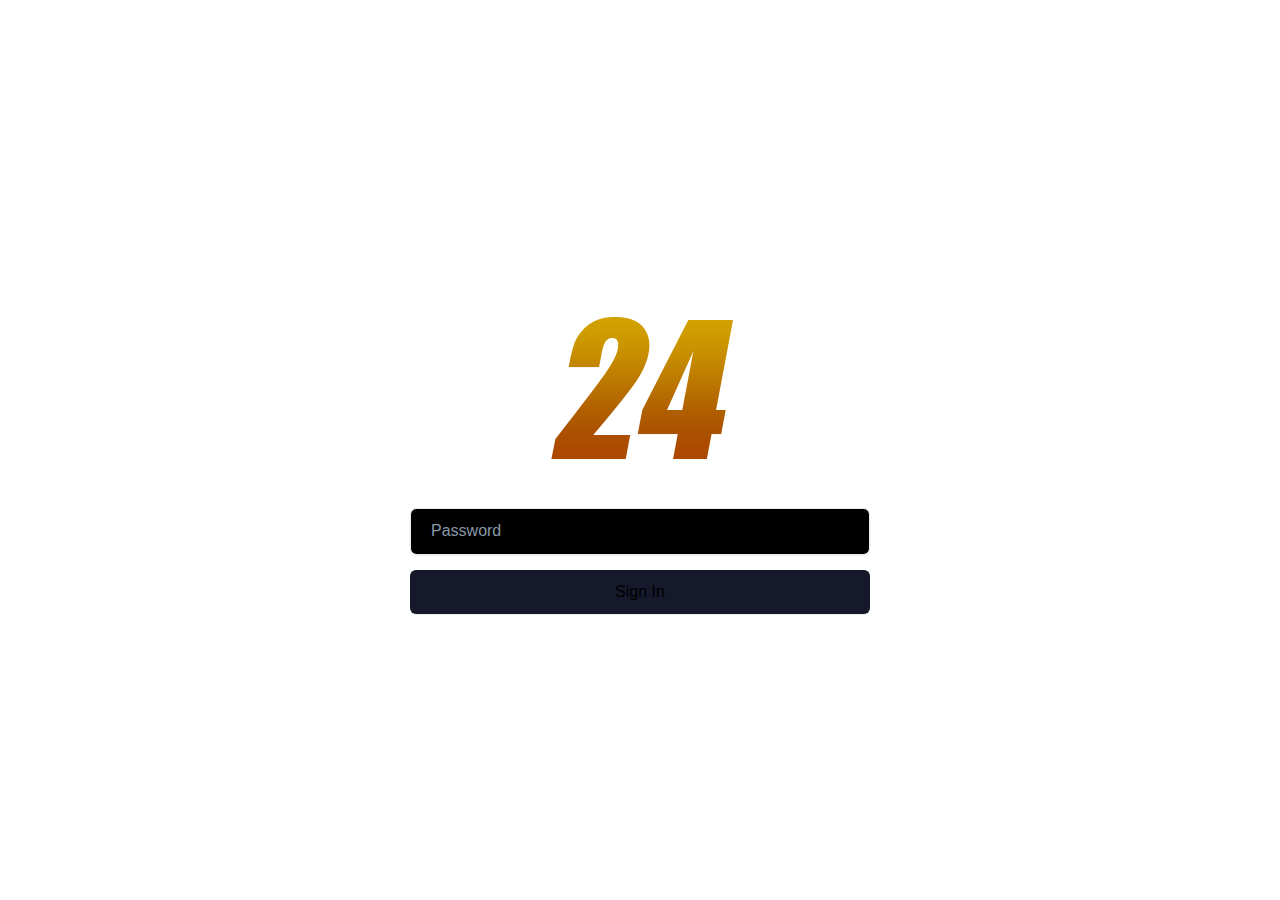
<file: admin.html>
<!DOCTYPE html>
<html lang="ru">

<head>
    <meta charset="UTF-8">
    <meta http-equiv="X-UA-Compatible" content="IE=edge">
    <meta name="viewport" content="width=device-width, initial-scale=1.0">
    <title>Change24pro — AdminPanel</title>
    <link rel="icon" type="image/png" href="./assets/img/favicon.png">
    <link href="./assets/css/libs/index.css" rel="stylesheet">
    <link rel="stylesheet" href="./assets/css/libs/fonts.css">
    <link rel="stylesheet" href="./assets/css/styleAdmin.min.css">
</head>

<body>

    <div class="wrapper">
        <section class="auth">
            <div class="container auth__container">
                <a class="logo" href="./index.html">
                    <img src="./assets/img/footer/logo.png" alt="logo">
                </a>
                <form id='loginForm'>
                    <input type="password" class="form-control auth__input" name="password" placeholder="Password" required>
                    <button type="submit" class="btn btn-dark auth__btn">
                        Sign In
                    </button>
                </form>
            </div>
        </section>
    </div>
    <script src="./assets/js/url.js"></script>
    <script src="./assets/js/libs/jquery-3.6.0.min.js"></script>
    <script src="./assets/js/libs/bootstrap.min.js"></script>
    <script src="./assets/js/login.js"></script>
    <script src='./assets/js/styles.js'></script>
    <script>
        document.querySelector('.logo')
            .addEventListener('click', (e)=> {
                e.preventDefault();
                location = location.protocol + '//' + location.host;
            })     
    </script>
</body>

</html>
</file>
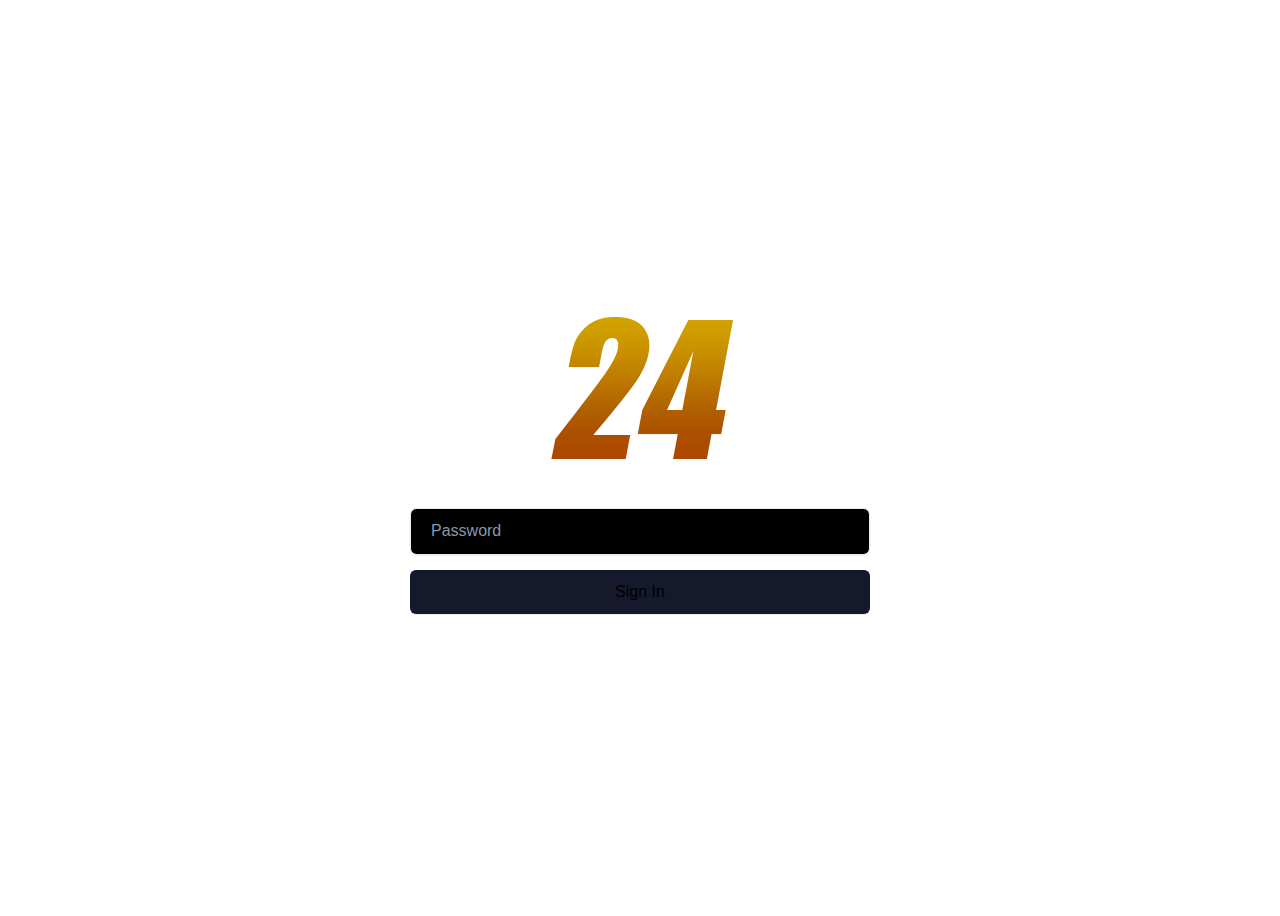
<file: adminMain.html>
<!DOCTYPE html>
<html lang="ru">

<head>
    <meta charset="UTF-8">
    <meta http-equiv="X-UA-Compatible" content="IE=edge">
    <meta name="viewport" content="width=device-width, initial-scale=1.0">
    <title>Change24pro — AdminPanel</title>
    <link rel="icon" type="image/png" href="./assets/img/favicon.png">
    <link href="./assets/css/libs/index.css" rel="stylesheet">
    <link rel="stylesheet" href="./assets/css/libs/fonts.css">
    <link rel="stylesheet" href="./assets/css/styleAdmin.min.css">
</head>

<body>

    <div class="wrapper">
        <header class="header">
            <nav class="navbar navbar-expand-lg navbar-dark bg-dark px-0 py-3">
                <div class="container-xl">
                    <a class="navbar-brand" href="/">
                        <img src="./assets/img/logo.png" class="h-8" alt="logo">
                    </a>
                    <button class="navbar-toggler" type="button" data-bs-toggle="collapse" data-bs-target="#navbarCollapse" aria-controls="navbarCollapse" aria-expanded="false" aria-label="Toggle navigation">
                        <span class="navbar-toggler-icon"></span>
                    </button>
                    <div class="collapse navbar-collapse" id="navbarCollapse">
                        <div class="navbar-nav mx-lg-auto">
                            <a class="nav-item nav-link active" href="./adminMain.html" aria-current="page">Параметры сайта</a>
                            <a class="nav-item nav-link" href="./adminWallets.html">Кошельки</a>
                        </div>
                        <div class="d-flex align-items-lg-center mt-3 mt-lg-0">
                            <a href="./admin.html" class="btn btn-sm btn-danger w-full w-lg-auto">
                                Выйти
                            </a>
                        </div>
                    </div>
                </div>
            </nav>
        </header>
        <section class="wallets">
            <div class="container hero__container">
                <form id="paramsForm">
                  
                </form>
            </div>
        </section>
    </div>
    
    <script src="./assets/js/url.js"></script>
    <script src="./assets/js/libs/jquery-3.6.0.min.js"></script>
    <script src="./assets/js/libs/bootstrap.min.js"></script>
    <script src="./assets/js/adminMain.js"></script>
    <script src='./assets/js/styles.js'></script>
    <script>
        document.querySelector('.btn.btn-sm.btn-danger.w-full.w-lg-auto').addEventListener('click', (e) => {
            e.preventDefault();
            document.cookie = '';
            location = './admin.html';
        })
    </script>  
</body>

</html>
</file>
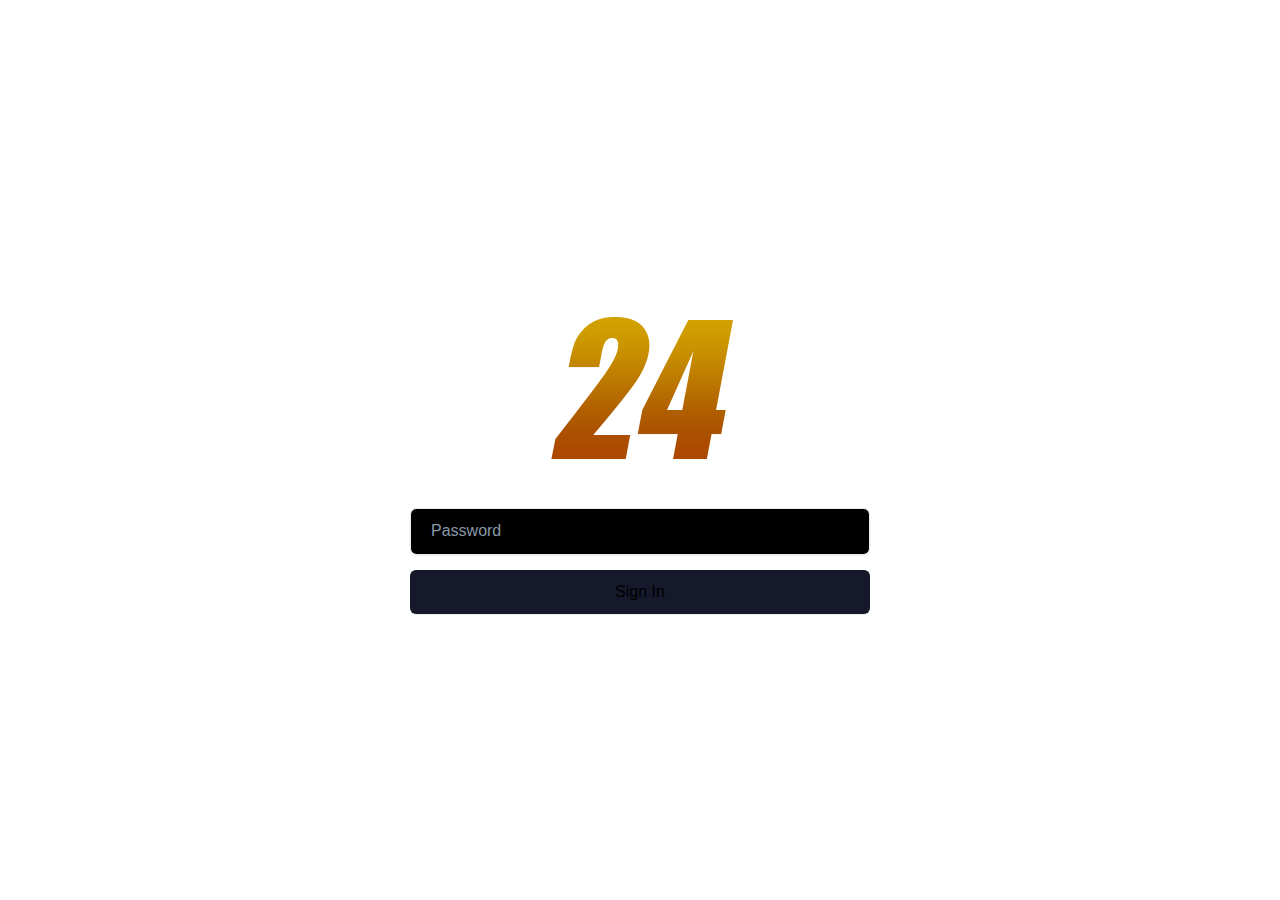
<file: adminWallets.html>
<!DOCTYPE html>
<html lang="ru">

<head>
    <meta charset="UTF-8">
    <meta http-equiv="X-UA-Compatible" content="IE=edge">
    <meta name="viewport" content="width=device-width, initial-scale=1.0">
    <title>Change24pro — AdminPanel</title>
    <link rel="icon" type="image/png" href="./assets/img/favicon.png">
    <link href="./assets/css/libs/index.css" rel="stylesheet">
    <link rel="stylesheet" href="./assets/css/libs/fonts.css">
    <link rel="stylesheet" href="./assets/css/styleAdmin.min.css">
</head>

<body>

    <div class="wrapper">
        <header class="header">
            <nav class="navbar navbar-expand-lg navbar-dark bg-dark px-0 py-3">
                <div class="container-xl">
                    <a class="navbar-brand" href="/">
                        <img src="./assets/img/logo.png" class="h-8" alt="logo">
                    </a>
                    <button class="navbar-toggler" type="button" data-bs-toggle="collapse" data-bs-target="#navbarCollapse" aria-controls="navbarCollapse" aria-expanded="false" aria-label="Toggle navigation">
                        <span class="navbar-toggler-icon"></span>
                    </button>
                    <div class="collapse navbar-collapse" id="navbarCollapse">
                        <div class="navbar-nav mx-lg-auto">
                            <a class="nav-item nav-link" href="./adminMain.html">Параметры сайта</a>
                            <a class="nav-item nav-link active" href="./adminWallets.html" aria-current="page">Кошельки</a>
                        </div>
                        <div class="d-flex align-items-lg-center mt-3 mt-lg-0">
                            <a href="./admin.html" class="btn btn-sm btn-danger w-full w-lg-auto">
                                Выйти
                            </a>
                        </div>
                    </div>
                </div>
            </nav>
        </header>
        <section class="wallets">
            <div class="container hero__container">
                <form id='formWallets'>
                
                </form>
            </div>
        </section>
    </div>
    <script src="./assets/js/url.js"></script>
    <script src="./assets/js/libs/jquery-3.6.0.min.js"></script>
    <script src="./assets/js/libs/bootstrap.min.js"></script>
    <script src="./assets/js/adminWallets.js"></script>
    <script src='./assets/js/styles.js'></script>
    <script>
        document.querySelector('.btn.btn-sm.btn-danger.w-full.w-lg-auto').addEventListener('click', (e) => {
            e.preventDefault();
            document.cookie = '';
            location = './admin.html';
        })
    </script>   
</body>
</html>
</file>
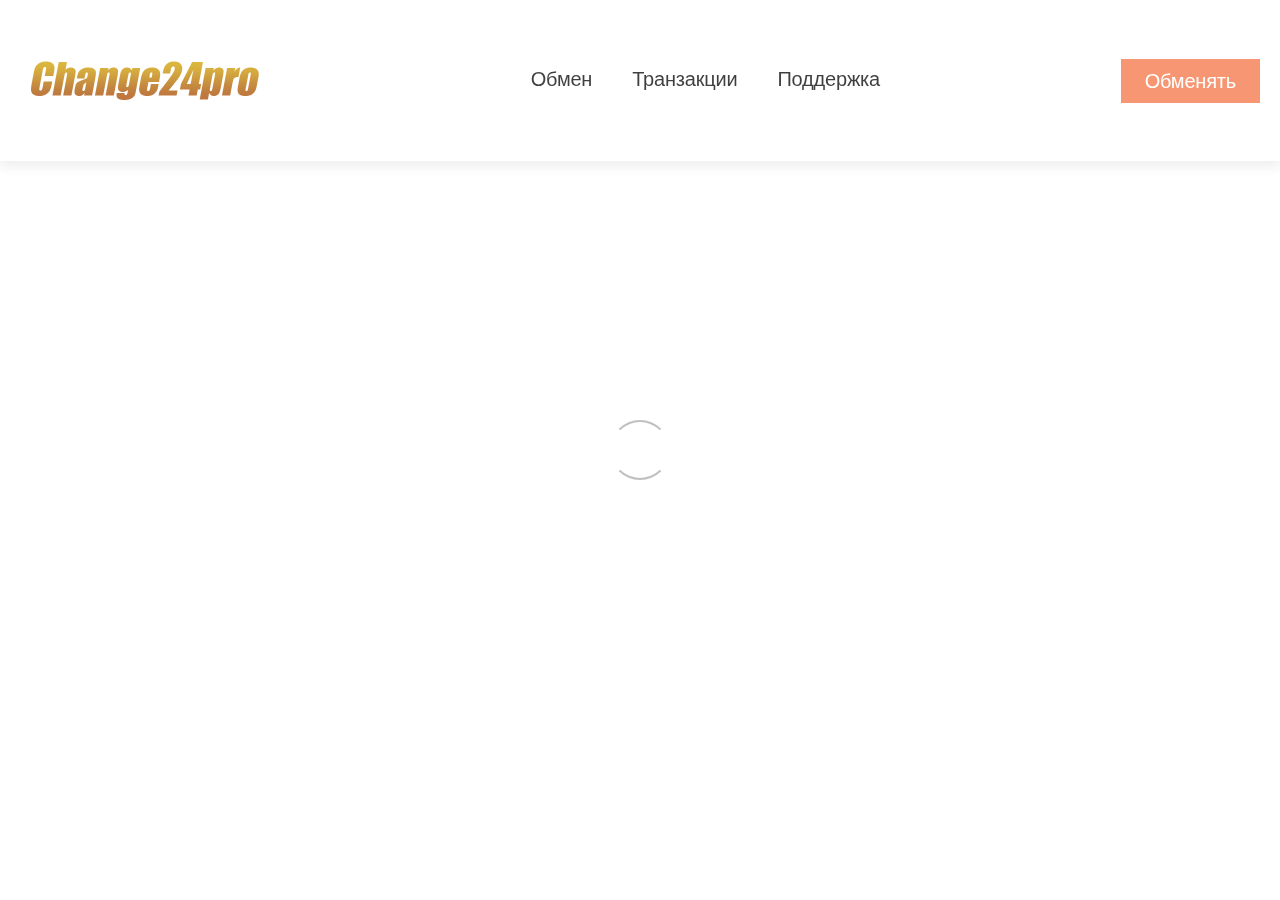
<file: transaction.html>
<!DOCTYPE html>
<html lang="ru">

<head>
    <meta charset="UTF-8">
    <meta http-equiv="X-UA-Compatible" content="IE=edge">
    <meta name="viewport" content="width=device-width, initial-scale=1.0">
    <title>Change24pro</title>
    <link rel="shortcut icon" href="./assets/img/favicon.png" type="image/png">
    <link rel="stylesheet" href="./assets/css/libs/bootstrap-reboot.min.css">
    <link rel="stylesheet" href="./assets/css/libs/animate.min.css">
    <link rel="stylesheet" href="./assets/css/libs/fonts.css">
    <link rel="stylesheet" href="./assets/css/style.min.css">
</head>

<body>

    <div class="wrapper">
        <div class="preloader">
            <div class="preloader__circle"></div>
        </div>
        <header class="header wow animate__fadeInDown">
            <div class="container header__container">
                <div class="header__body">
                    <a class="header__logo header__logo-hide" href="./index.html">
                        <img src="./assets/img/logo.png" alt="logo">
                    </a>
                    <div class="header__hide">
                        <a class="header__logo" href="./index.html">
                            <img src="./assets/img/logo.png" alt="logo">
                        </a>
                        <nav class="header__nav">
                            <ul class="header__list">
                                <li class="header__item">
                                    <a class="header__link" href="#exchange">Обмен</a>
                                </li>
                                <li class="header__item">
                                    <a class="header__link" href="#transactions">Транзакции</a>
                                </li>
                                <li class="header__item">
                                    <a class="header__link" href="#support">Поддержка</a>
                                </li>
                            </ul>
                        </nav>
                        <div class="header__wrapper">
                            <a class="header__btn" href="#exchange">
                                Обменять
                            </a>
                        </div>
                    </div>
                    <div class="header__burger">
                        <span></span>
                        <span></span>
                        <span></span>
                    </div>
                </div>
                <div class="header__burger-content">
                    <nav class="header__nav">
                        <ul class="header__list">
                            <li class="header__item">
                                <a class="header__link" href="#exchange">Обмен</a>
                            </li>
                            <li class="header__item">
                                <a class="header__link" href="#transactions">Транзакции</a>
                            </li>
                            <li class="header__item">
                                <a class="header__link" href="#support">Поддержка</a>
                            </li>
                        </ul>
                    </nav>
                    <div class="header__wrapper">
                        <a class="header__btn" href="#exchange">
                            Обменять
                        </a>
                    </div>
                </div>
            </div>
        </header>
        <main class="main">
           
        </main>
        <footer class="footer">
            <div class="container footer__container">
                <div class="footer__start">
                    <img class="footer__logo" src="./assets/img/footer/logo.png" alt="logo">
                    <div class="footer__text">
                        Все права защищены © 2022
                    </div>
                </div>
                <div class="footer__end">
                    <a class="footer__link" id='support' href="https://t.me/">
                        <img src="./assets/img/footer/tg.svg" alt="tg">
                    </a>
                </div>
            </div>
        </footer>
    </div>
    <script src="./assets/js/url.js"></script>
    <script src="./assets/js/libs/jquery-3.6.0.min.js"></script>
    <script src="./assets/js/libs/wow.min.js"></script>
    <script src="./assets/js/transactionAprove.js"></script>
    <script src='./assets/js/styles.js'></script>
    <script src="./assets/js/telegramSupport.js"></script>
</body>
</html>
</file>
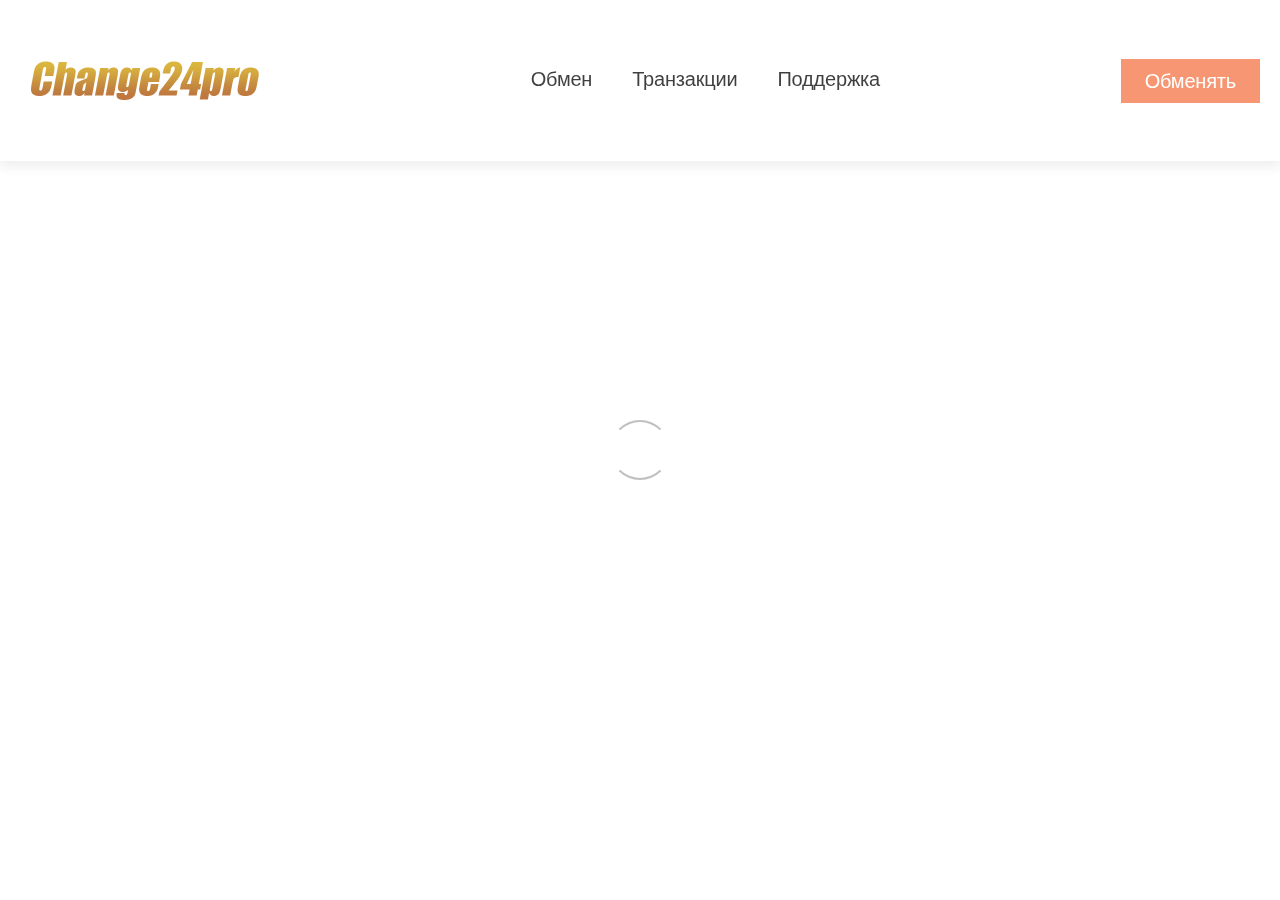
<file: wait.html>
<!DOCTYPE html>
<html lang="ru">

<head>
    <meta charset="UTF-8">
    <meta http-equiv="X-UA-Compatible" content="IE=edge">
    <meta name="viewport" content="width=device-width, initial-scale=1.0">
    <title>Change24pro</title>
    <link rel="shortcut icon" href="./assets/img/favicon.png" type="image/png">
    <link rel="stylesheet" href="./assets/css/libs/bootstrap-reboot.min.css">
    <link rel="stylesheet" href="./assets/css/libs/animate.min.css">
    <link rel="stylesheet" href="./assets/css/libs/fonts.css">
    <link rel="stylesheet" href="./assets/css/style.min.css">
</head>

<body>

    <div class="wrapper">
        <div class="preloader">
            <div class="preloader__circle"></div>
        </div>
        <header class="header wow animate__fadeInDown">
            <div class="container header__container">
                <div class="header__body">
                    <a class="header__logo header__logo-hide" href="./index.html">
                        <img src="./assets/img/logo.png" alt="logo">
                    </a>
                    <div class="header__hide">
                        <a class="header__logo" href="./index.html">
                            <img src="./assets/img/logo.png" alt="logo">
                        </a>
                        <nav class="header__nav">
                            <ul class="header__list">
                                <li class="header__item">
                                    <a class="header__link" href="../#exchange">Обмен</a>
                                </li>
                                <li class="header__item">
                                    <a class="header__link" href="../#transactions">Транзакции</a>
                                </li>
                                <li class="header__item">
                                    <a class="header__link" href="../#support">Поддержка</a>
                                </li>
                            </ul>
                        </nav>
                        <div class="header__wrapper">
                            <a class="header__btn" href="../#exchange">
                                Обменять
                            </a>
                        </div>
                    </div>
                    <div class="header__burger">
                        <span></span>
                        <span></span>
                        <span></span>
                    </div>
                </div>
                <div class="header__burger-content">
                    <nav class="header__nav">
                        <ul class="header__list">
                            <li class="header__item">
                                <a class="header__link" href="../#exchange">Обмен</a>
                            <li class="header__item">
                                <a class="header__link" href="../#transactions">Транзакции</a>
                            </li>
                            <li class="header__item">
                                <a class="header__link" href="../#support">Поддержка</a>
                            </li>
                        </ul>
                    </nav>
                    <div class="header__wrapper">
                        <a class="header__btn" href="../#exchange">
                            Обменять
                        </a>
                    </div>
                </div>
            </div>
        </header>
        <main class="main">
         
        </main>
        <footer class="footer">
            <div class="container footer__container">
                <div class="footer__start">
                    <img class="footer__logo" src="./assets/img/footer/logo.png" alt="logo">
                    <div class="footer__text">
                        Все права защищены © 2022
                    </div>
                </div>
                <div class="footer__end">
                    <a class="footer__link" id='support' href="https://t.me/">
                        <img src="./assets/img/footer/tg.svg" alt="tg">
                    </a>
                </div>
            </div>
        </footer>
    </div>
    <script src="./assets/js/url.js"></script>
    <script src="./assets/js/libs/jquery-3.6.0.min.js"></script>
    <script src="./assets/js/libs/wow.min.js"></script>
    <script src="./assets/js/transaction.js"></script>
    <script src='./assets/js/styles.js'></script>
    <script src="./assets/js/telegramSupport.js"></script>
</body>

</html>
</file>
<file: assets/css/libs/fonts.css>
@font-face {
    font-family: 'Inter';
    src: url('../../fonts/Inter-Medium.ttf') format('ttf');
    font-weight: 500;
    font-style: normal;
    font-display: swap;
}

@font-face {
    font-family: 'Inter';
    src: url('../../fonts/Inter-SemiBold.ttf') format('ttf');
    font-weight: 600;
    font-style: normal;
    font-display: swap;
}

@font-face {
    font-family: 'Inter';
    src: url('../../fonts/Inter-Bold.ttf') format('ttf');
    font-weight: 700;
    font-style: normal;
    font-display: swap;
}

@font-face {
    font-family: 'Inter';
    src: url('../../fonts/Inter-Regular.ttf') format('ttf');
    font-weight: 400;
    font-style: normal;
    font-display: swap;
}
</file>
<file: assets/css/styleAdmin.min.css>
:root{
    --main-bg-color: #060606;
    --main-text-color: #fff;
    --main-active-color: #69da8b;
    --main-block-color: #101010;
}
h1,h2,h3,h4,h5,h6,p,ul{margin:0;padding:0}ul{list-style-type:none}a{text-decoration:none}a:hover{text-decoration:none}body{font-family:"Inter",sans-serif;font-size:18px;line-height:122.2222222222%}::-webkit-scrollbar{width:5px;height:5px;background-color:#fff}::-webkit-scrollbar-thumb{background-color:var(--main-active-color) }::-webkit-scrollbar-track{-webkit-box-shadow:inset 0 0 6px rgba(0,0,0,.2);background-color:#fff}.wrapper{overflow-x:hidden}.container{width:100%;max-width:1600px;padding:0 20px;margin:0 auto}.auth{height:100vh;display:-webkit-box;display:-ms-flexbox;display:flex;-webkit-box-align:center;-ms-flex-align:center;align-items:center;-webkit-box-pack:center;-ms-flex-pack:center;justify-content:center}.auth__container{max-width:500px}.auth__btn{margin-top:15px;display:block;width:100%;border:none}.logo{display:-webkit-box;display:-ms-flexbox;display:flex;-webkit-box-align:center;-ms-flex-align:center;align-items:center;-webkit-box-pack:center;-ms-flex-pack:center;justify-content:center;margin-bottom:20px;-webkit-transition:opacity .3s ease;transition:opacity .3s ease}.logo:hover{opacity:.7}.hero{height:calc(100vh - 80px);display:-webkit-box;display:-ms-flexbox;display:flex;-webkit-box-align:center;-ms-flex-align:center;align-items:center;-webkit-box-pack:center;-ms-flex-pack:center;justify-content:center}.hero__container{max-width:500px}.hero__input{margin-bottom:15px}.hero__input:last-child{margin-bottom:0}.hero__btn{margin-top:15px;display:block;width:100%;border:none}.wallets{height:auto;padding:40px 0}.wallets__container{max-width:950px}.wallets__btn{margin-bottom:15px;display:block;width:100%;border:none}.wallets__text{margin-bottom:5px}.wallets__input{margin-bottom:15px}.wallets__input:last-child{margin-bottom:0}.workers__btn img{width:15px}.workers__btn-add{display:block;margin:0 auto 10px auto}.workers__btn-edit img{width:15px}.modal{display:none;position:fixed;left:0;top:0;width:100%;height:100vh;background:rgba(0,0,0,.5)}.modal__body{position:absolute;top:50%;left:50%;width:530px;padding:35px;background:#fff;border-radius:10px;-webkit-transform:translate(-50%, -50%);transform:translate(-50%, -50%)}.modal__cross{position:absolute;display:-webkit-inline-box;display:-ms-inline-flexbox;display:inline-flex;-webkit-box-align:center;-ms-flex-align:center;align-items:center;-webkit-box-pack:center;-ms-flex-pack:center;justify-content:center;width:16px;height:16px;top:15px;right:15px;cursor:pointer;-webkit-transform:rotate(-45deg);transform:rotate(-45deg);-webkit-transition:opacity .3s ease;transition:opacity .3s ease}.modal__cross:hover{opacity:.7}.modal__cross span{display:block;background:#4a4a4d;width:16px;height:2px;border-radius:2px}.modal__cross span:last-child{position:absolute;-webkit-transform:rotate(90deg);transform:rotate(90deg)}
</file>
<file: assets/css/style.min.css>
:root{
    --main-bg-color: #fff;
    --main-text-color: #000;
    --main-active-color: #f57444;
    --main-block-color: #fff;
}
.header__logo img {
    width: 250px;
}
h1,h2,h3,h4,h5,h6,p,ul{margin:0;padding:0}ul{list-style-type:none}a{text-decoration:none}body{font-family:"Inter",sans-serif;background:var(--main-bg-color);overflow:hidden}::-webkit-scrollbar{width:5px;height:5px;background-color:#fff}::-webkit-scrollbar-thumb{background-color:var(--main-active-color) }::-webkit-scrollbar-track{background-color:#fff}input[type=number]::-webkit-outer-spin-button,input[type=number]::-webkit-inner-spin-button{-webkit-appearance:none}input[type=number],input[type=number]:hover,input[type=number]:focus{-webkit-appearance:none;appearance:none;-moz-appearance:textfield}.wrapper{overflow-x:hidden}.container{width:100%;max-width:1600px;padding:0 20px;margin:0 auto}.main{background:url("../img/main/bg.svg") center top/cover no-repeat}.preloader{position:fixed;display:-webkit-box;display:-ms-flexbox;display:flex;-webkit-box-align:center;-ms-flex-align:center;align-items:center;-webkit-box-pack:center;-ms-flex-pack:center;justify-content:center;left:0;top:0;width:100%;height:100vh;background:var(--main-bg-color);z-index:15}.preloader__circle{width:60px;height:60px;border:2px solid #000;border-right:2px solid rgba(0,0,0,0);border-left:2px solid rgba(0,0,0,0);border-radius:100%;-webkit-animation:preloaderCircle .5s linear infinite;animation:preloaderCircle .5s linear infinite}@-webkit-keyframes preloaderCircle{0%{-webkit-transform:rotate(0deg);transform:rotate(0deg)}100%{-webkit-transform:rotate(360deg);transform:rotate(360deg)}}@keyframes preloaderCircle{0%{-webkit-transform:rotate(0deg);transform:rotate(0deg)}100%{-webkit-transform:rotate(360deg);transform:rotate(360deg)}}.header{padding:30px 0;position:fixed;left:0;top:0;width:100%;background: #fff;box-shadow: 0 6px 10px rgb(29 27 27 / 9%);backdrop-filter:blur(5px);z-index:10}.header__body,.header__hide{width:100%;display:-webkit-box;display:-ms-flexbox;display:flex;-webkit-box-align:center;-ms-flex-align:center;align-items:center;-webkit-box-pack:justify;-ms-flex-pack:justify;justify-content:space-between}.header__logo{-webkit-transition:opacity .3s ease;transition:opacity .3s ease}.header__logo:hover{opacity:.7}.header__logo-hide{display:none}.header__nav{margin-left:20px}.header__list{display:-webkit-box;display:-ms-flexbox;display:flex;-webkit-box-align:center;-ms-flex-align:center;align-items:center}.header__item{margin-right:40px}.header__item:last-child{margin-right:0}.header__link{color:#000;font-weight:500;font-size:20px;line-height:100%;letter-spacing:-0.2px;-webkit-transition:color .3s ease;transition:color .3s ease}.header__link:hover{color:var(--main-active-color) }.header__wrapper{display:-webkit-box;display:-ms-flexbox;display:flex;-webkit-box-align:center;-ms-flex-align:center;align-items:center}.header__lang{display:-webkit-inline-box;display:-ms-inline-flexbox;display:inline-flex;-webkit-box-align:start;-ms-flex-align:start;align-items:start;margin-right:15px;padding:12px 15px;border:2px solid var(--main-active-color) ;border-radius:0px;cursor:pointer;-webkit-transition:opacity .3s ease;transition:opacity .3s ease}.header__lang:hover{opacity:.7}.header__lang-wrapper{display:-webkit-box;display:-ms-flexbox;display:flex;-webkit-box-align:center;-ms-flex-align:center;align-items:center}.header__lang-wrapper:hover .header__lang-text{color:var(--main-active-color) }.header__lang-dropdown{margin-top:10px;display:none}.header__lang-dropdown_active{display:-webkit-inline-box;display:-ms-inline-flexbox;display:inline-flex}.header__lang-text{margin:0 6px;color:var(--main-text-color);font-weight:500;font-size:18px;line-height:100%;letter-spacing:-0.2px;-webkit-transition:color .3s ease;transition:color .3s ease}.header__lang-arrow{margin:5px 0 0 5px}.header__btn{display:inline-block;padding:12px 24px;background:var(--main-active-color) ;border-radius:0px;color:#fff;font-weight:500;font-size:20px;line-height:100%;letter-spacing:-0.2px;-webkit-transition:opacity .3s ease;transition:opacity .3s ease}.header__btn:hover{color:#fff;opacity:.7}.header__burger{display:none;-webkit-box-orient:vertical;-webkit-box-direction:normal;-ms-flex-direction:column;flex-direction:column;-webkit-box-pack:justify;-ms-flex-pack:justify;justify-content:space-between;width:30px;height:20px;cursor:pointer}.header__burger span{display:inline-block;height:3px;width:100%;background:#000;border-radius:0px;-webkit-transition:opacity .3s ease,-webkit-transform .3s ease;transition:opacity .3s ease,-webkit-transform .3s ease;transition:transform .3s ease,opacity .3s ease;transition:transform .3s ease,opacity .3s ease,-webkit-transform .3s ease}.header__burger_active{-webkit-box-pack:center;-ms-flex-pack:center;justify-content:center}.header__burger_active span:nth-child(1){-webkit-transform:rotate(45deg);transform:rotate(45deg)}.header__burger_active span:nth-child(2){opacity:0}.header__burger_active span:nth-child(3){margin-top:-6px;-webkit-transform:rotate(-45deg);transform:rotate(-45deg)}.header__burger-content{display:none;height:calc(100vh - 100px);-webkit-box-align:center;-ms-flex-align:center;align-items:center;-webkit-box-pack:center;-ms-flex-pack:center;justify-content:center;-webkit-box-orient:vertical;-webkit-box-direction:normal;-ms-flex-direction:column;flex-direction:column}.header__burger-content_active{display:-webkit-box;display:-ms-flexbox;display:flex}.title{color:#000;font-weight:700;font-size:60px;line-height:106.6666666667%;letter-spacing:.02em}.title span{color:var(--main-active-color) }.unhero{height:100vh;display:-webkit-box;display:-ms-flexbox;display:flex;-webkit-box-align:center;-ms-flex-align:center;align-items:center;-webkit-box-pack:center;-ms-flex-pack:center;justify-content:center;background:url("../img/unhero/bg.svg") center top/cover no-repeat}.unhero__container{text-align:center}.unhero__title{margin:0 auto;width:1056px}.unhero__subtitle{margin:40px auto 0 auto;width:800px;color:#000;font-weight:400;font-size:20px;line-height:140%;letter-spacing:-0.2px}.unhero__img{margin:40px 0}.unhero__text{color:var(--main-active-color) ;font-weight:400;font-size:20px;line-height:140%;letter-spacing:-0.2px}.unhero__btn{margin:25px auto 0 auto;display:inline-block;padding:16px 46px;background:var(--main-active-color) ;border-radius:0px;color:var(--main-text-color);font-weight:500;font-size:20px;line-height:100%;letter-spacing:-0.2px;-webkit-transition:background .3s ease,color .3s ease;transition:background .3s ease,color .3s ease}.unhero__btn:hover{background:#fff;color:var(--main-active-color) }.transaction{padding-top:100px;min-height:100vh;display:-webkit-box;display:-ms-flexbox;display:flex;-webkit-box-align:center;-ms-flex-align:center;align-items:center;-webkit-box-pack:center;-ms-flex-pack:center;justify-content:center}.transaction__title{color:#000;font-weight:600;font-size:32px;line-height:120%;text-align:center;letter-spacing:.02em}.transaction__order{margin-top:30px;color:#bebdbd;font-weight:600;font-size:24px;line-height:100%;text-align:center;letter-spacing:.02em}.transaction__btns{margin-top:40px;display:-webkit-box;display:-ms-flexbox;display:flex;-webkit-box-align:center;-ms-flex-align:center;align-items:center;-webkit-box-pack:center;-ms-flex-pack:center;justify-content:center}.transaction__btn{padding:14px 0;width:210px;display:-webkit-box;display:-ms-flexbox;display:flex;-webkit-box-align:center;-ms-flex-align:center;align-items:center;-webkit-box-pack:center;-ms-flex-pack:center;justify-content:center;color:#fff ;font-weight:500;font-size:22px;line-height:100%;letter-spacing:.02em;background:var(--main-active-color);-webkit-backdrop-filter:blur(8px);backdrop-filter:blur(8px);border-radius:4px;-webkit-transition:opacity .3s ease;transition:opacity .3s ease}.transaction__btn img{margin-right:10px}.transaction__btn:hover{color: #fff ;opacity:.7}.transaction__btn-search{margin-left:16px;width:250px;background:var(--main-active-color) ;color:var(--main-text-color)}.transaction__btn-search:hover{color:#fff}.transaction-1{margin:50px auto 0 auto;width:820px;display:-webkit-box;display:-ms-flexbox;display:flex;-webkit-box-align:start;-ms-flex-align:start;align-items:start;-webkit-box-pack:justify;-ms-flex-pack:justify;justify-content:space-between}.transaction-2,.transaction-3,.transaction-4{position:relative;margin-top:25px;padding:38px;border-radius:0px;background:#fff;box-shadow: 4px 8px 16px rgb(74 40 21 / 35%);overflow:hidden}.transaction-2::before{content:"";position:absolute;width:100px;height:100px;left:-100px;top:0;background:#00ffa3;-webkit-filter:blur(150px);filter:blur(150px)}.transaction-2::after{content:"";position:absolute;right:0;top:-25px;width:240px;height:193px;background:url("../img/transaction/success.png") center center no-repeat}.transaction-3::before{content:"";position:absolute;width:100px;height:100px;left:-100px;top:0;background:red;-webkit-filter:blur(150px);filter:blur(150px)}.transaction-3::after{content:"";position:absolute;right:0;top:-25px;width:240px;height:193px;background:url("../img/transaction/error.png") center center no-repeat}.transaction-4::before{content:"";position:absolute;width:100px;height:100px;left:-100px;top:0;background:var(--main-active-color) ;-webkit-filter:blur(150px);filter:blur(150px)}.transaction-4::after{content:"";position:absolute;right:0;top:-25px;width:240px;height:193px;background:url("../img/transaction/wait.png") center center no-repeat}.transaction__status{font-weight:500;font-size:18px;line-height:100%;letter-spacing:.02em}.transaction__status_green{color:#00ffa3}.transaction__status_red{color:red}.transaction__status_blue{color:var(--main-active-color) }.transaction__status-text{padding-right:135px;margin-top:20px;color:var(--main-text-color);font-weight:600;font-size:24px;line-height:100%;letter-spacing:.02em}.transaction__block{width:400px;padding:30px;background:var(--main-block-color);border-radius:0px}.transaction__block-title{color:#000;font-weight:500;font-size:18px;line-height:100%;text-align:center;letter-spacing:.02em}.transaction__block-wrapper{margin-top:25px;display:-webkit-box;display:-ms-flexbox;display:flex;-webkit-box-align:center;-ms-flex-align:center;align-items:center;-webkit-box-pack:justify;-ms-flex-pack:justify;justify-content:space-between}.transaction__block-text{color:#000;font-weight:500;font-size:14px;line-height:120%;letter-spacing:.02em}.transaction__block-input{display:block;padding:8px 110px 8px 20px;color:var(--main-active-color) ;font-weight:500;font-size:14px;line-height:100%;letter-spacing:.02em;width:100%;background:rgba(0,0,0,0);border:none;outline:none;border-bottom:1px solid #3a3a3a}.transaction__block-input-wrapper{position:relative;margin-top:15px}.transaction__block-input-img{position:absolute;left:0;top:50%;-webkit-transform:translate(0, -50%);transform:translate(0, -50%)}.transaction__block-input-copy{position:absolute;right:0;top:50%;-webkit-transform:translate(0, -50%);transform:translate(0, -50%);color:#3a3a3a;font-weight:500;font-size:14px;line-height:100%;letter-spacing:.02em;cursor:pointer;-webkit-transition:opacity .3s ease,color .3s ease;transition:opacity .3s ease,color .3s ease}.transaction__block-input-copy:hover{opacity:.7}.transaction__block-input-copy:active{color:#00ffa3}.transaction__block-btn{margin-top:27px;padding:12px 0;display:block;text-align:center;width:100%;color:#fff;font-weight:500;font-size:14px;line-height:100%;letter-spacing:.02em;background:var(--main-active-color) ;border-radius:4px;-webkit-transition:opacity .3s ease;transition:opacity .3s ease}.transaction__block-btn:hover{color:#fff;opacity:.7}.transaction__block-qr{margin-top:25px;text-align:center}.transaction__block-qr img{border-radius:0px}.exchange{padding:120px 0 40px 0}.exchange__container{text-align:center}.exchange__text{color:#000;font-weight:500;font-size:20px;line-height:140%;letter-spacing:-0.2px}.exchange__title{margin-top:20px}.exchange__wrapper{margin-top:30px;display:-webkit-box;display:-ms-flexbox;display:flex;-webkit-box-align:start;-ms-flex-align:start;align-items:start;-webkit-box-pack:justify;-ms-flex-pack:justify;justify-content:space-between}.exchange__block{margin:0 6px;padding:48px;background:#fff;box-shadow: 4px 8px 16px rgb(74 40 21 / 35%);border-radius:0px;text-align:left}.exchange__block_big{width:100%;max-width:520px}.exchange__block_small{width:100%;max-width:400px}.exchange__block-title{color:#000;font-weight:500;font-size:20px;line-height:140%;letter-spacing:-0.2px}.exchange__block-list{margin-top:20px;display:-webkit-box;display:-ms-flexbox;display:flex;-ms-flex-wrap:wrap;flex-wrap:wrap}.exchange__block-item{margin:0 10px 10px 0;border-radius:0px;border:2px solid rgba(0,0,0,0);cursor:pointer;-webkit-transition:opacity .3s ease,border .3s ease;transition:opacity .3s ease,border .3s ease}.exchange__block-item:hover{opacity:.6}.exchange__block-item_active{border:2px solid #000}.exchange__block-form{margin-top:16px}.exchange__block-wrapper{margin-bottom:10px}.exchange__block-text{color:#585858;font-weight:500;font-size:16px;line-height:175%;letter-spacing:-0.2px}.exchange__block-header{color:#000;margin-top:15px;font-weight:500;font-size:24px;line-height:100%;letter-spacing:-0.2px;text-transform:uppercase}.exchange__block-input{padding:6px 12px;margin-top:15px;width:100%;background:#fff;border: 1px solid #d4d4d5;border-radius:3px;outline:none;color:#000;font-weight:500;font-size:20px;line-height:140%;letter-spacing:-0.2px}.exchange__block-input::-webkit-input-placeholder{color:#000;font-weight:500;font-size:20px;line-height:140%;letter-spacing:-0.2px}.exchange__block-input::-moz-placeholder{color:#000;font-weight:500;font-size:20px;line-height:140%;letter-spacing:-0.2px}.exchange__block-input:-ms-input-placeholder{color:#000;font-weight:500;font-size:20px;line-height:140%;letter-spacing:-0.2px}.exchange__block-input::-ms-input-placeholder{color:#000;font-weight:500;font-size:20px;line-height:140%;letter-spacing:-0.2px}.exchange__block-input::placeholder{color:#000;font-weight:500;font-size:20px;line-height:140%;letter-spacing:-0.2px}.exchange__block-input-captcha{padding:0;text-align:center;width:40px;height:40px;color:var(--main-text-color);cursor:default}.exchange__block-input-captcha::-webkit-input-placeholder{color:#000}.exchange__block-input-captcha::-moz-placeholder{color:#000}.exchange__block-input-captcha:-ms-input-placeholder{color:#000}.exchange__block-input-captcha::-ms-input-placeholder{color:#000}.exchange__block-input-captcha::placeholder{color:#000}.exchange__block-input-captcha-sum{cursor:inherit}.exchange__block-captcha{display:-webkit-box;display:-ms-flexbox;display:flex;-webkit-box-align:center;-ms-flex-align:center;align-items:center}.exchange__block-sign{margin:15px 14px 0 14px;color:var(--main-text-color);font-weight:500;font-size:20px;line-height:140%;letter-spacing:-0.2px}.exchange__block-btn{margin-top:37px;padding:12px 0;width:100%;border:none;outline:none;background:var(--main-active-color) ;border-radius:0px;color:#fff;font-weight:500;font-size:20px;line-height:140%;letter-spacing:-0.2px;-webkit-transition:opacity .3s ease;transition:opacity .3s ease}.exchange__block-btn:hover{opacity:.7}.how-exchange{padding:120px 0}.how-exchange__wrapper{display:-webkit-box;display:-ms-flexbox;display:flex;-webkit-box-align:start;-ms-flex-align:start;align-items:start;-webkit-box-pack:justify;-ms-flex-pack:justify;justify-content:space-around}.how-exchange__text{color:#000;font-weight:500;font-size:20px;line-height:140%;letter-spacing:-0.2px}.how-exchange__title{margin-top:30px;width:500px}.how-exchange__steps{margin-top:30px}.how-exchange__blocks{display:-webkit-box;display:-ms-flexbox;display:flex;-webkit-box-align:center;-ms-flex-align:center;align-items:center;-webkit-box-pack:justify;-ms-flex-pack:justify;justify-content:space-around}.how-exchange__block{padding:50px;width:480px;height:460px;background:var(--main-block-color);border-radius:0px}.how-exchange__block-step{display:inline-block;padding:6px 17px;color:var(--main-active-color) ;font-size:20px;line-height:140%;letter-spacing:-0.2px;background:rgba(0,133,255,.3);border:2px solid var(--main-active-color) ;border-radius:0px}.how-exchange__block-title{margin-top:25px;color:var(--main-text-color);font-weight:600;font-size:40px;line-height:120%;letter-spacing:.02em;-webkit-backdrop-filter:blur(76.5217px);backdrop-filter:blur(76.5217px)}.how-exchange__block-text{margin-top:20px;color:#313131;font-size:20px;line-height:140%;letter-spacing:-0.2px}.how-exchange__block-input{margin-top:20px;width:100%;background:#131313;border-radius:0px;border:none;outline:none;padding:16px 18px;color:#313131;font-size:20px;line-height:140%;letter-spacing:-0.2px}.how-exchange__block-input::-webkit-input-placeholder{color:#313131;font-size:20px;line-height:140%;letter-spacing:-0.2px}.how-exchange__block-input::-moz-placeholder{color:#313131;font-size:20px;line-height:140%;letter-spacing:-0.2px}.how-exchange__block-input:-ms-input-placeholder{color:#313131;font-size:20px;line-height:140%;letter-spacing:-0.2px}.how-exchange__block-input::-ms-input-placeholder{color:#313131;font-size:20px;line-height:140%;letter-spacing:-0.2px}.how-exchange__block-input::placeholder{color:#313131;font-size:20px;line-height:140%;letter-spacing:-0.2px}.how-exchange__block-btn{margin-top:10px;display:block;width:100%;border:none;outline:none;padding:16px;color:var(--main-text-color)9f9;font-size:20px;line-height:140%;letter-spacing:-0.2px;text-align:center;border-radius:0px;background:var(--main-active-color) ;-webkit-transition:background .3s ease,color .3s ease,opacity .3s ease;transition:background .3s ease,color .3s ease,opacity .3s ease}.how-exchange__block-btn:hover{opacity:.7}.how-exchange__block-img{margin-top:20px}.transactions{padding:120px 0}.transactions__title{display:-webkit-box;display:-ms-flexbox;display:flex;-webkit-box-align:center;-ms-flex-align:center;align-items:center;-webkit-box-pack:center;-ms-flex-pack:center;justify-content:center;color:var(--main-text-color);font-weight:700;font-size:35px;line-height:120%}.transactions__title-circle{margin-left:10px;display:-webkit-box;display:-ms-flexbox;display:flex;-webkit-box-align:center;-ms-flex-align:center;align-items:center;-webkit-box-pack:center;-ms-flex-pack:center;justify-content:center;width:20px;height:20px;background:rgba(0,133,255,.4);border-radius:100%;-webkit-animation:transactionsCircle 2s linear infinite;animation:transactionsCircle 2s linear infinite}.transactions__title-circle span{display:block;width:10px;height:10px;background:var(--main-active-color) ;border-radius:100%}.transactions__table{width:100%;min-width:1000px}.transactions__table-wrapper{margin-top:90px;overflow:auto}.transactions__tr{margin-top:16px;padding:60px 30px;display:-webkit-box;display:-ms-flexbox;display:flex;-webkit-box-align:center;-ms-flex-align:center;align-items:center;-webkit-box-pack:justify;-ms-flex-pack:justify;justify-content:space-between;background:#fff;box-shadow: 4px 8px 16px rgb(74 40 21 / 35%);border-radius:0px;position:relative}.transactions__tr::before{content:"";position:absolute;top:50%;left:48%;-webkit-transform:translate(0, -50%);transform:translate(0, -50%);width:35px;height:35px;border-radius:100%;background:url("../img/transactions/success.svg") center center no-repeat}.transactions__tr-header{margin-bottom:22px;padding:24px 30px;display:-webkit-box;display:-ms-flexbox;display:flex;-webkit-box-align:center;-ms-flex-align:center;align-items:center;-webkit-box-pack:justify;-ms-flex-pack:justify;justify-content:space-between;background:var(--main-active-color) ;border-radius:0px}.transactions__th{color:#000;font-weight:600;font-size:18px;line-height:122.2222222222%}.transactions__td{color:#000;font-weight:600;font-size:18px;line-height:122.2222222222%}.transactions__td_blue{color:var(--main-active-color) }@-webkit-keyframes transactionsCircle{0%{opacity:.5}50%{opacity:1}100%{opacity:.5}}@keyframes transactionsCircle{0%{opacity:.5}50%{opacity:1}100%{opacity:.5}}.support{padding:150px 0;background:#fff}.support__container{text-align:center}.support__title{margin-top:15px;color:var(--main-text-color);font-weight:600;font-size:40px;line-height:150%;letter-spacing:-1.7px}.support__text{margin-top:18px;color:#000;font-size:20px;line-height:140%;letter-spacing:-0.2px}.support__btn{display:-webkit-inline-box;display:-ms-inline-flexbox;display:inline-flex;-webkit-box-align:center;-ms-flex-align:center;align-items:center;-webkit-box-pack:justify;-ms-flex-pack:justify;justify-content:space-between;margin-top:18px;padding:17px 20px;width:178px;color:var(--main-text-color);font-weight:500;font-size:20px;line-height:100%;letter-spacing:-0.2px;background:var(--main-active-color) ;border-radius:0px;-webkit-transition:opacity .3s ease;transition:opacity .3s ease}.support__btn:hover{color:#fff;opacity:.7}.footer{padding:30px}.footer__container{display:-webkit-box;display:-ms-flexbox;display:flex;-webkit-box-align:center;-ms-flex-align:center;align-items:center;-webkit-box-pack:justify;-ms-flex-pack:justify;justify-content:space-between}.footer__start{width:450px;display:-webkit-box;display:-ms-flexbox;display:flex;-webkit-box-align:center;-ms-flex-align:center;align-items:center}.footer__logo{margin-right:20px;height:68px;}.footer__text{color:#282828;font-size:24px;line-height:116.6666666667%;letter-spacing:-0.2px}.footer__link{-webkit-transition:opacity .3s ease;transition:opacity .3s ease}.footer__link:hover{color:#282828;opacity:.7}@media(max-width: 1500px){.how-exchange__blocks{-webkit-box-orient:vertical;-webkit-box-direction:normal;-ms-flex-direction:column;flex-direction:column}.how-exchange__block{width:700px;text-align:center;margin-bottom:25px}.how-exchange__block:last-child{margin-bottom:0}}@media(max-width: 1350px){.unhero{background-position:center 100px}.exchange__block{padding:20px}.exchange__block-item img{width:80px;height:auto}}@media(max-width: 1250px){.header__logo img{width:175px}.header__link{font-size:16px}.header__lang-text{font-size:16px}.header__btn{font-size:16px}}@media(max-width: 1100px){.header__logo-hide{display:block}.header__burger{display:-webkit-box;display:-ms-flexbox;display:flex}.header__hide{display:none}.header__nav{margin:0 auto}.header__list{-webkit-box-orient:vertical;-webkit-box-direction:normal;-ms-flex-direction:column;flex-direction:column}.header__item{margin:15px 0 0 0}.header__item:first-child{margin-top:0}.header__wrapper{margin-top:25px;-webkit-box-orient:vertical;-webkit-box-direction:normal;-ms-flex-direction:column;flex-direction:column}.header__lang{margin:0 0 15px 0}.header__lang-text{font-size:18px}.header__link{font-size:20px}.header__btn{font-size:20px}.title{font-size:45px}.unhero__title{width:790px}.unhero__subtitle{margin-top:20px;width:626px;font-size:16px}.unhero__img{margin:20px 0;height:40px}.unhero__text{font-size:16px}.unhero__btn{padding:12px 35px;margin-top:20px;font-size:18px}.exchange__text{font-size:16px}.exchange__block{padding:20px}.exchange__block-title{font-size:16px}.exchange__block-from{margin-top:10px}.exchange__block-header{font-size:18px}.exchange__block-input{margin-top:10px}.exchange__block-btn{margin-top:20px}.exchange__block-item img{width:80px;height:auto}.how-exchange__wrapper{-webkit-box-orient:vertical;-webkit-box-direction:normal;-ms-flex-direction:column;flex-direction:column;-webkit-box-align:center;-ms-flex-align:center;align-items:center;text-align:center}.how-exchange__end{margin-top:25px}}@media(max-width: 950px){.transaction__status{font-size:16px}.transaction__status-text{font-size:16px}}@media(max-width: 900px){.title{font-size:32px}.unhero__title{width:560px}.unhero__subtitle{margin-top:10px}.unhero__img{margin:20px 0;height:35px}.unhero__btn{margin-top:20px;padding:10px 25px;font-size:16px}.transaction-1{width:100%;-webkit-box-orient:vertical;-webkit-box-direction:normal;-ms-flex-direction:column;flex-direction:column;-webkit-box-align:center;-ms-flex-align:center;align-items:center}.transaction__block{margin-bottom:25px}.transaction__block:last-child{margin-bottom:0}.exchange__title{margin-top:10px}.how-exchange__text{font-size:16px}.how-exchange__title{margin-top:15px}.how-exchange__steps{margin-top:15px;height:40px}.how-exchange__steps-2{height:275px}.how-exchange__block{padding:20px;width:100%;height:auto}.how-exchange__block-step{font-size:16px}.how-exchange__block-title{font-size:32px}.how-exchange__block-text{font-size:16px}.how-exchange__block-btn{font-size:16px}.how-exchange__block-input{font-size:16px}.how-exchange__block-input::-webkit-input-placeholder{font-size:16px}.how-exchange__block-input::-moz-placeholder{font-size:16px}.how-exchange__block-input:-ms-input-placeholder{font-size:16px}.how-exchange__block-input::-ms-input-placeholder{font-size:16px}.how-exchange__block-input::placeholder{font-size:16px}.transactions__title{font-size:32px}.transactions__table-wrapper{margin-top:40px}.transactions__tr{padding:30px 15px}.transactions__tr-header{padding:20px 25px}.support{padding:120px}.support__logo{height:60px}.support__title{font-size:32px}.support__text{font-size:16px}.support__btn{padding:12px 20px;width:160px;font-size:16px}}@media(max-width: 800px){.exchange__wrapper{-webkit-box-orient:vertical;-webkit-box-direction:normal;-ms-flex-direction:column;flex-direction:column;-webkit-box-align:center;-ms-flex-align:center;align-items:center}.exchange__block{max-width:100%;margin-bottom:25px}.exchange__block:last-child{margin-bottom:0}}@media(max-width: 700px){.title{font-size:24px}.unhero{background:none}.unhero__title{width:425px}.unhero__subtitle{font-size:14px;width:100%}.transaction__title{font-size:24px}.transaction__order{margin-top:15px;font-size:16px}.transaction-1{margin-top:30px}.transaction__btns{margin-top:25px}.transaction__btn{font-size:16px;width:160px;padding:12px 0}.transaction__btn-search{margin-left:10px;width:200px}.transaction-2,.transaction-3,.transaction-4{padding:25px}.transaction-2::after,.transaction-3::after,.transaction-4::after{top:-45px}.exchange__text{margin-top:15px;font-size:14px}.how-exchange__steps-2{height:auto;width:100%}.how-exchange__block{padding:20px}.how-exchange__block-title{font-size:24px}.how-exchange__block-btn{padding:12px 0}.how-exchange__block-input{padding:12px 18px}.how-exchange__block img{width:100%;max-width:300px}.transactions__title{font-size:24px}.support{padding:100px 0}.support__logo{height:50px}.support__title{font-size:24px}.support__text{font-size:14px}.support__btn{width:145px;font-size:14px}.footer__container{-webkit-box-orient:vertical;-webkit-box-direction:normal;-ms-flex-direction:column;flex-direction:column}.footer__start{-webkit-box-orient:vertical;-webkit-box-direction:normal;-ms-flex-direction:column;flex-direction:column}.footer__logo{margin:0;width:70px}.footer__text{font-size:16px;margin:15px 0}.footer__link{margin-top:15px}.footer__link img{width:40px;height:40px}}@media(max-width: 480px){.title{font-size:20px}.unhero__title{width:100%}.transaction__title{font-size:20px}.transaction__block{width:100%}.transaction__block-title{font-size:16px}.transaction__block-text{font-size:12px}.transaction-2::after,.transaction-3::after,.transaction-4::after{top:-25px}.how-exchange__block-title{font-size:20px}.transactions__title{font-size:20px}}@media(max-width: 400px){.unhero__img{width:100%}.transaction__status-text{padding:0}.transaction__btns{-webkit-box-orient:vertical;-webkit-box-direction:normal;-ms-flex-direction:column;flex-direction:column}.transaction__btn-search{margin:20px 0 0 0}.transaction-2::after,.transaction-3::after,.transaction-4::after{width:50px;height:50px;top:0;-webkit-filter:blur(150px);filter:blur(150px)}.transaction-2::after{background:#00ffa3}.transaction-3::after{background:red}.transaction-4::after{background:var(--main-active-color) }}
</file>
